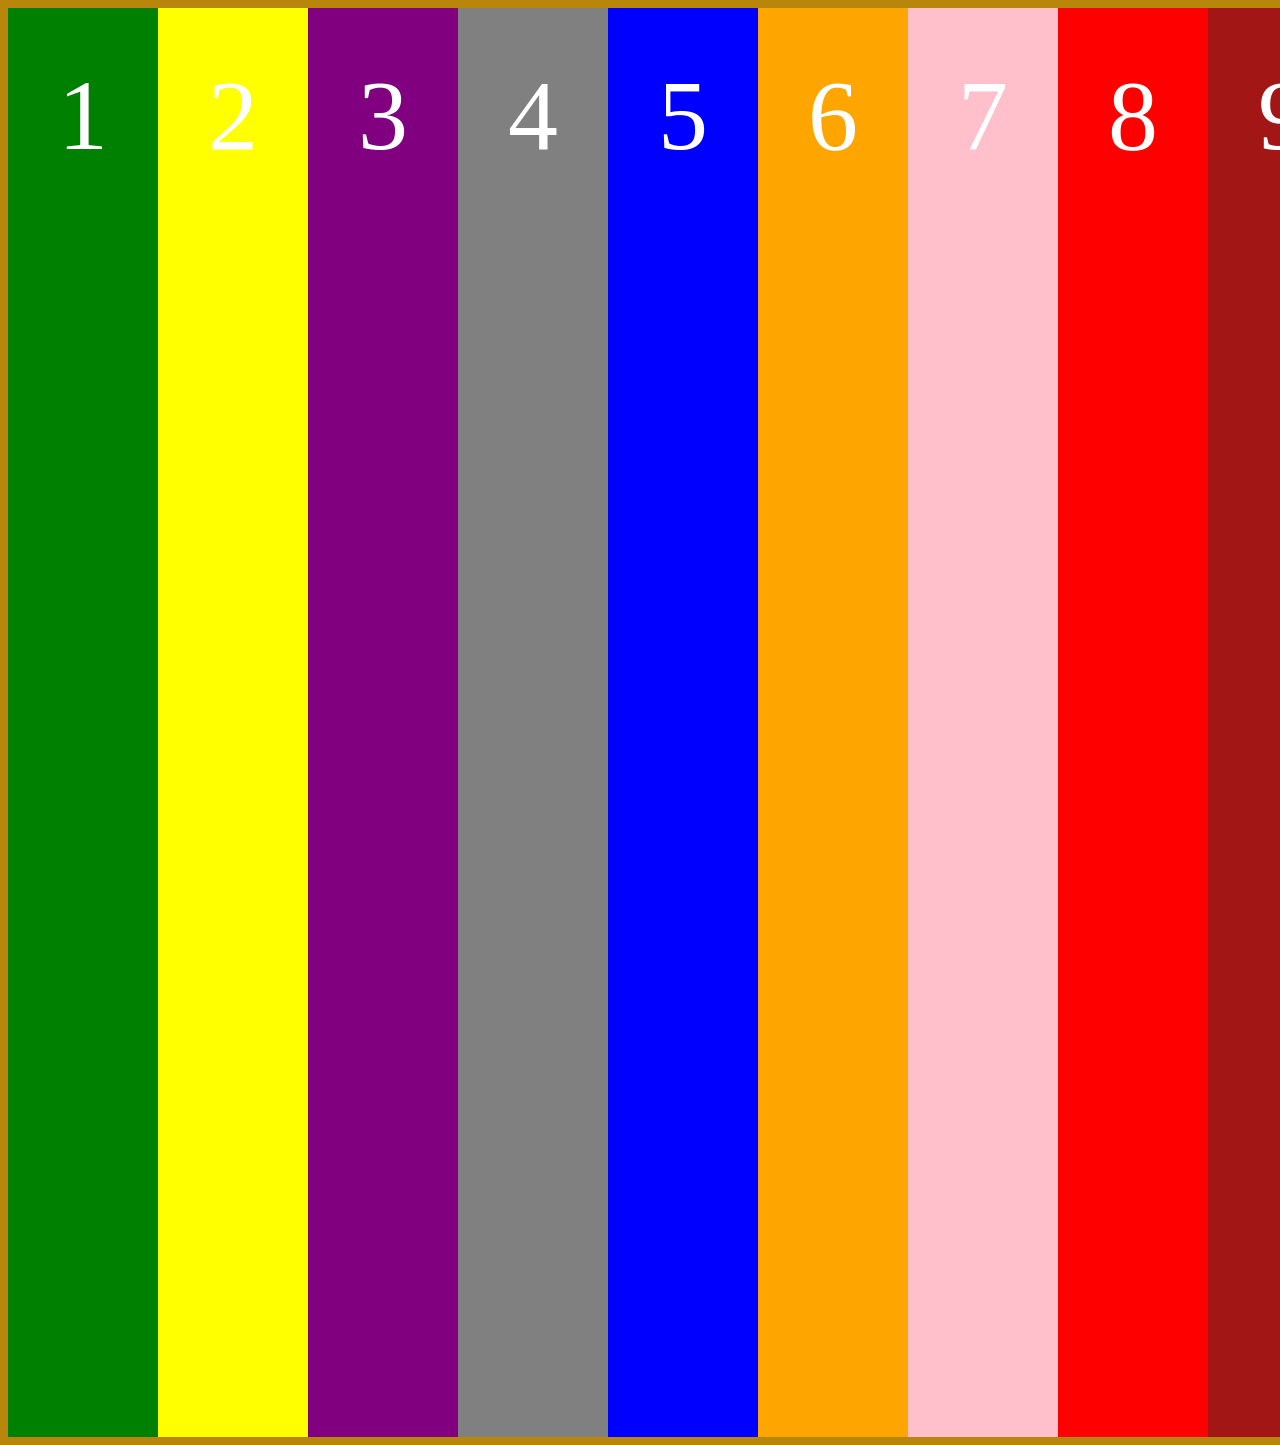
<file: index.html>
<!DOCTYPE html>
<html>
<head>
<style>
    body{
        background-color: darkgoldenrod;
    }
.flex-container {
display: flex;
flex-direction: row;
  /* grid-template-columns: auto auto  ;   
   column-gap: 50px; 
  row-gap: 20px;
   gap: 50px ; 
   justify-content: space-between; 
   align-items: left; */

  
}
 .flex {

  padding: 50px;
  padding-bottom: 100%;
  font-size: 100px;
  width: 100%;
  text-align: center;
  color: white;
  
} 
</style>
</head>
<body>






<div class="flex-container">
  <div class="flex" style="background-color: green;">1</div>
  <div class="flex" style="background-color: yellow;">2</div>
  <div class="flex" style="background-color: purple;">3</div>  
  <div class="flex" style="background-color: gray;">4</div>
  <div class="flex" style="background-color: blue;">5</div>
  <div class="flex" style="background-color: orange;">6</div>  
  <div class="flex" style="background-color: pink;">7</div>
  <div class="flex" style="background-color: red;">8</div>
  <div class="flex" style="background-color: rgb(163, 22, 22);">9</div>  
</div>
</body>
</html>
</file>
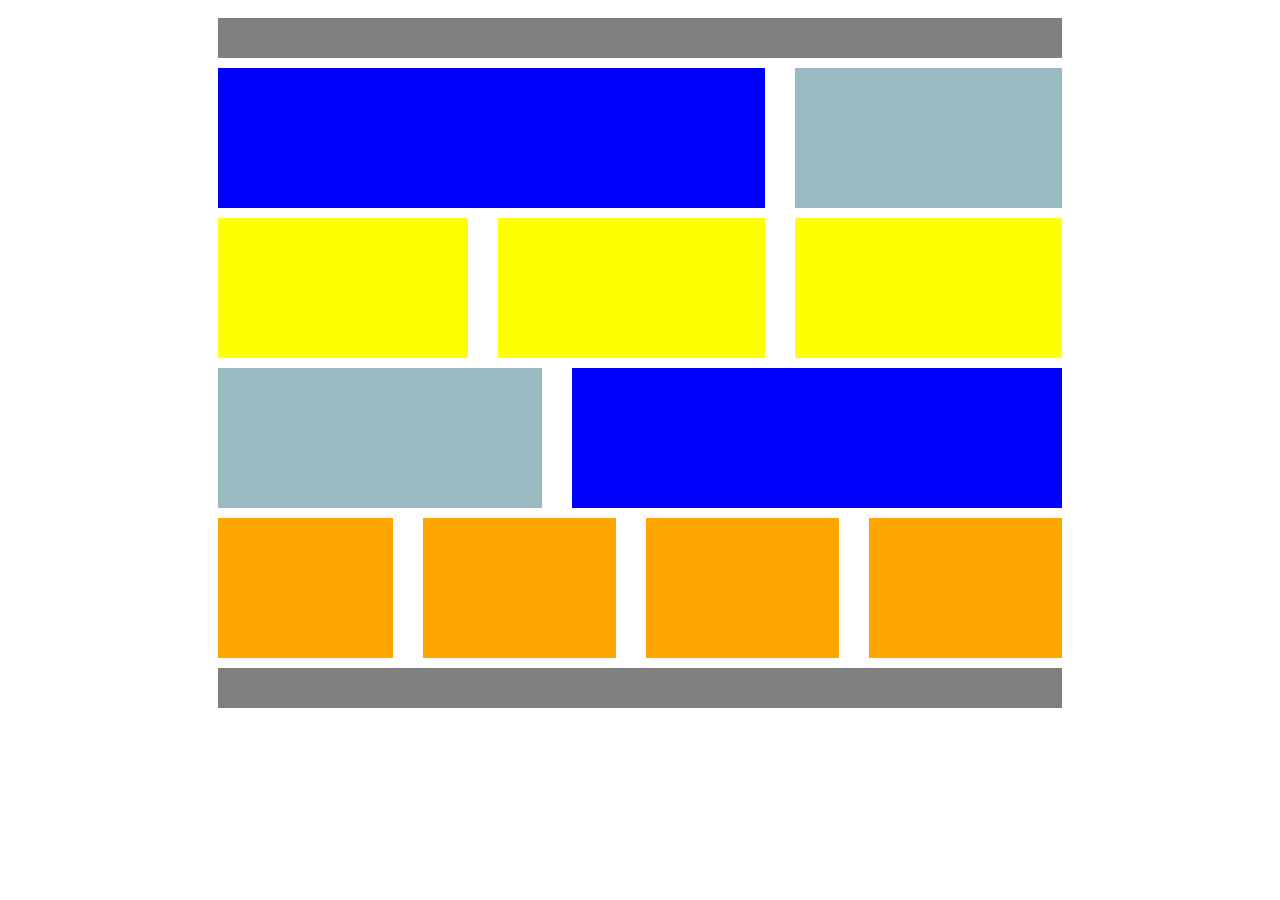
<file: grid.html>
<!DOCTYPE html>
<html>
<head>
<style>
   
.grid-container {
   display:grid;
   grid-template-columns: auto auto auto auto ;   
   gap: 10px 30px; 
   padding: 10px;
  margin-inline: 200px;
}

.grid1{
   grid-column: 1/12;
   padding: 20px;
   background-color: gray;
}
.grid2{
    background-color: blue;
    padding: 70px;
    grid-column: 1/8;

}
.grid3{
    background-color:  rgb(153, 187, 193);;
    padding: 70px;
    grid-column: 8/12;
}
.grid4{
    background-color:  yellow;;
    padding: 70px;
    grid-column: 1/4;
    /* grid-template-columns: 33% 33% 33%;
    row-gap: 100px;
    gap: 10px 50px; */
}
.grid5{
    background-color:  yellow;;
    padding: 70px;
    grid-column:4 /8;
}
.grid6{
    background-color:  yellow;;
    padding: 70px;
    grid-column: 8/12;
}
.grid7{
    background-color: rgb(153, 187, 193);
    padding: 70px;
    
    grid-column-start: 1;
   grid-column-end: 5;

}
.grid8{
    background-color:  blue;
    padding: 70px;
    grid-column-start: 5;
   grid-column-end: 12;
}
.grid9{
    background-color:  orange;
    padding: 70px;
    grid-column: 1/3;
}
.grid10{
    background-color:  orange;
    padding: 70px;
    grid-column: 3/6;
}
.grid11{
    background-color:  orange;
    padding: 70px;
    grid-column: 6/9;
}
.grid12{
    background-color:  orange;
    padding: 70px;
    grid-column: 9/12;
}
.grid13{
   grid-column-start: 1;
   grid-column-end: 12;
   padding: 20px;
   background-color: gray;
}
</style>
</head>
<body>






<div class="grid-container">
  <div class="grid1" ></div>
  <div class="grid2" ></div>
  <div class="grid3" ></div>  
  <div class="grid4" ></div>
  <div class="grid5"></div>
  <div class="grid6" ></div>  
  <div class="grid7"></div>
  <div class="grid8" ></div>
  <div class="grid9" ></div>
  <div class="grid10" ></div>
  <div class="grid11" ></div>
  <div class="grid12" ></div>
  <div class="grid13" ></div>  
</div>
</body>
</html>
</file>
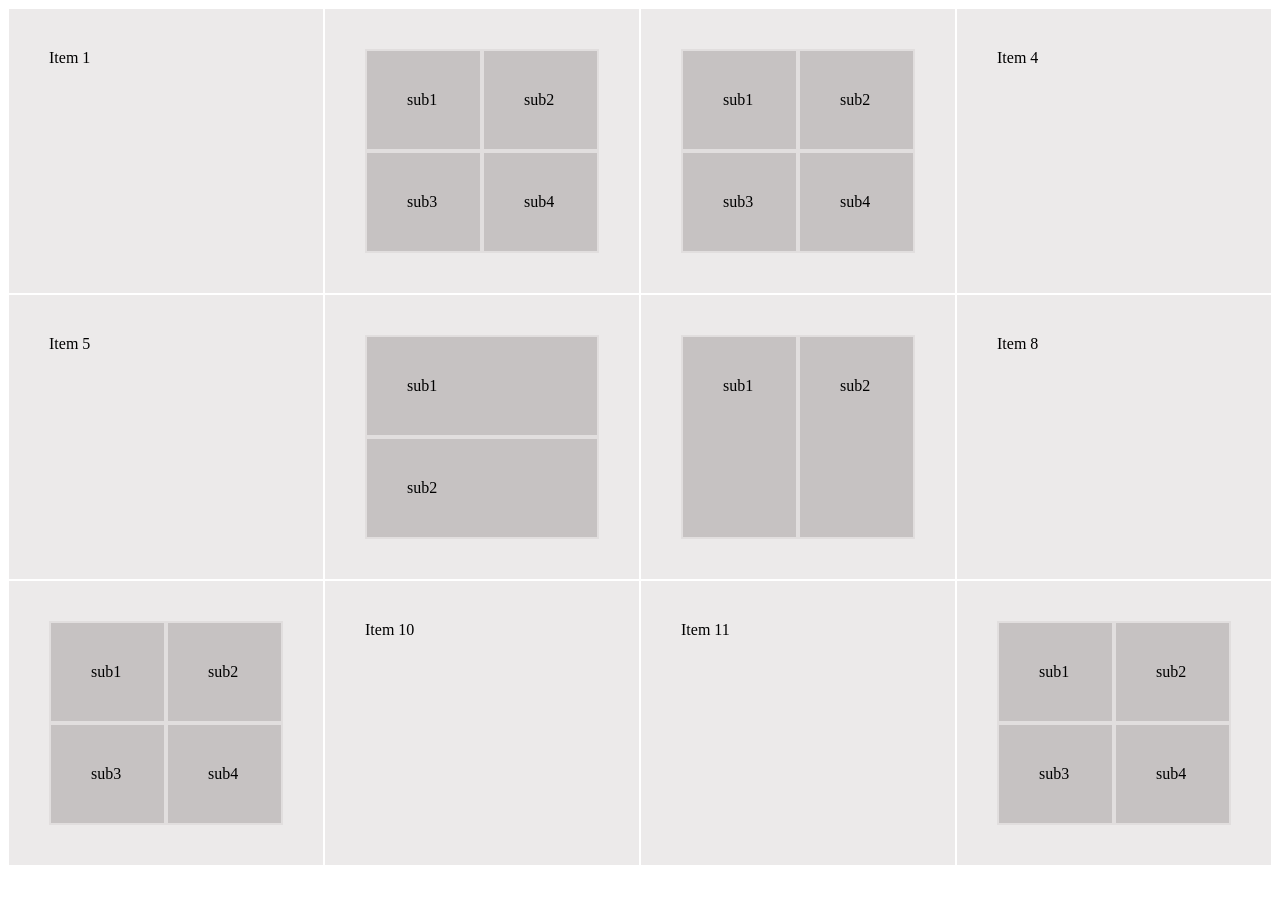
<file: grid2.html>
<!DOCTYPE html>
<html lang="en">
<head>
    <meta charset="UTF-8">
    <meta name="viewport" content="width=device-width, initial-scale=1.0">
    <title>Document</title>
    <link rel="stylesheet" href="grid2.css">
</head>
<body>
    <div class="container">
        <div class="item1 items">Item 1</div>
        <div class="item2 items"> 
            <div class="items sub">sub1</div>
            <div class="items sub">sub2</div>
            <div class="items sub">sub3</div>
            <div class="items sub">sub4</div>
        </div>
        <div class="item2 items">
            <div class="items sub">sub1</div>
            <div class="items sub">sub2</div>
            <div class="items sub">sub3</div>
            <div class="items sub">sub4</div>
        </div>
        <div class="item4 items">Item 4</div>
        <div class="item5 items">Item 5</div>
        <div class="item6 items">
            <div class="items sub">sub1</div>
            <div class="items sub">sub2</div>
        </div>
        <div class="item7 items">
            <div class="items sub">sub1</div>
            <div class="items sub">sub2</div>
        </div>
        <div class="item8 items">Item 8</div>
        <div class="item2 items">
            <div class="items sub">sub1</div>
            <div class="items sub">sub2</div>
            <div class="items sub">sub3</div>
            <div class="items sub">sub4</div>
        </div>
        <div class="item10 items">Item 10</div>
        <div class="item11 items">Item 11</div>
        <div class="item2 items">
            <div class="items sub">sub1</div>
            <div class="items sub">sub2</div>
            <div class="items sub">sub3</div>
            <div class="items sub">sub4</div>
        </div>

    </div>
</body>
</html>
</file>
<file: grid2.css>
.container{
    display: grid;
     grid-template-columns: auto auto auto auto; 
     justify-content: stretch;
  background-color: rgb(236, 234, 234);
}
.items{
    border: 1px solid white; 
    padding: 40px;
    
   
}
.item2{
display: grid;
grid-template-columns: auto auto;


}
.sub{
    border: 2px solid  rgb(225, 222, 222);
border-spacing: 5px;
background-color: rgb(198, 194, 194);
}
.item7{
    display: grid;
    grid-template-columns: auto auto;
   
}
</file>
